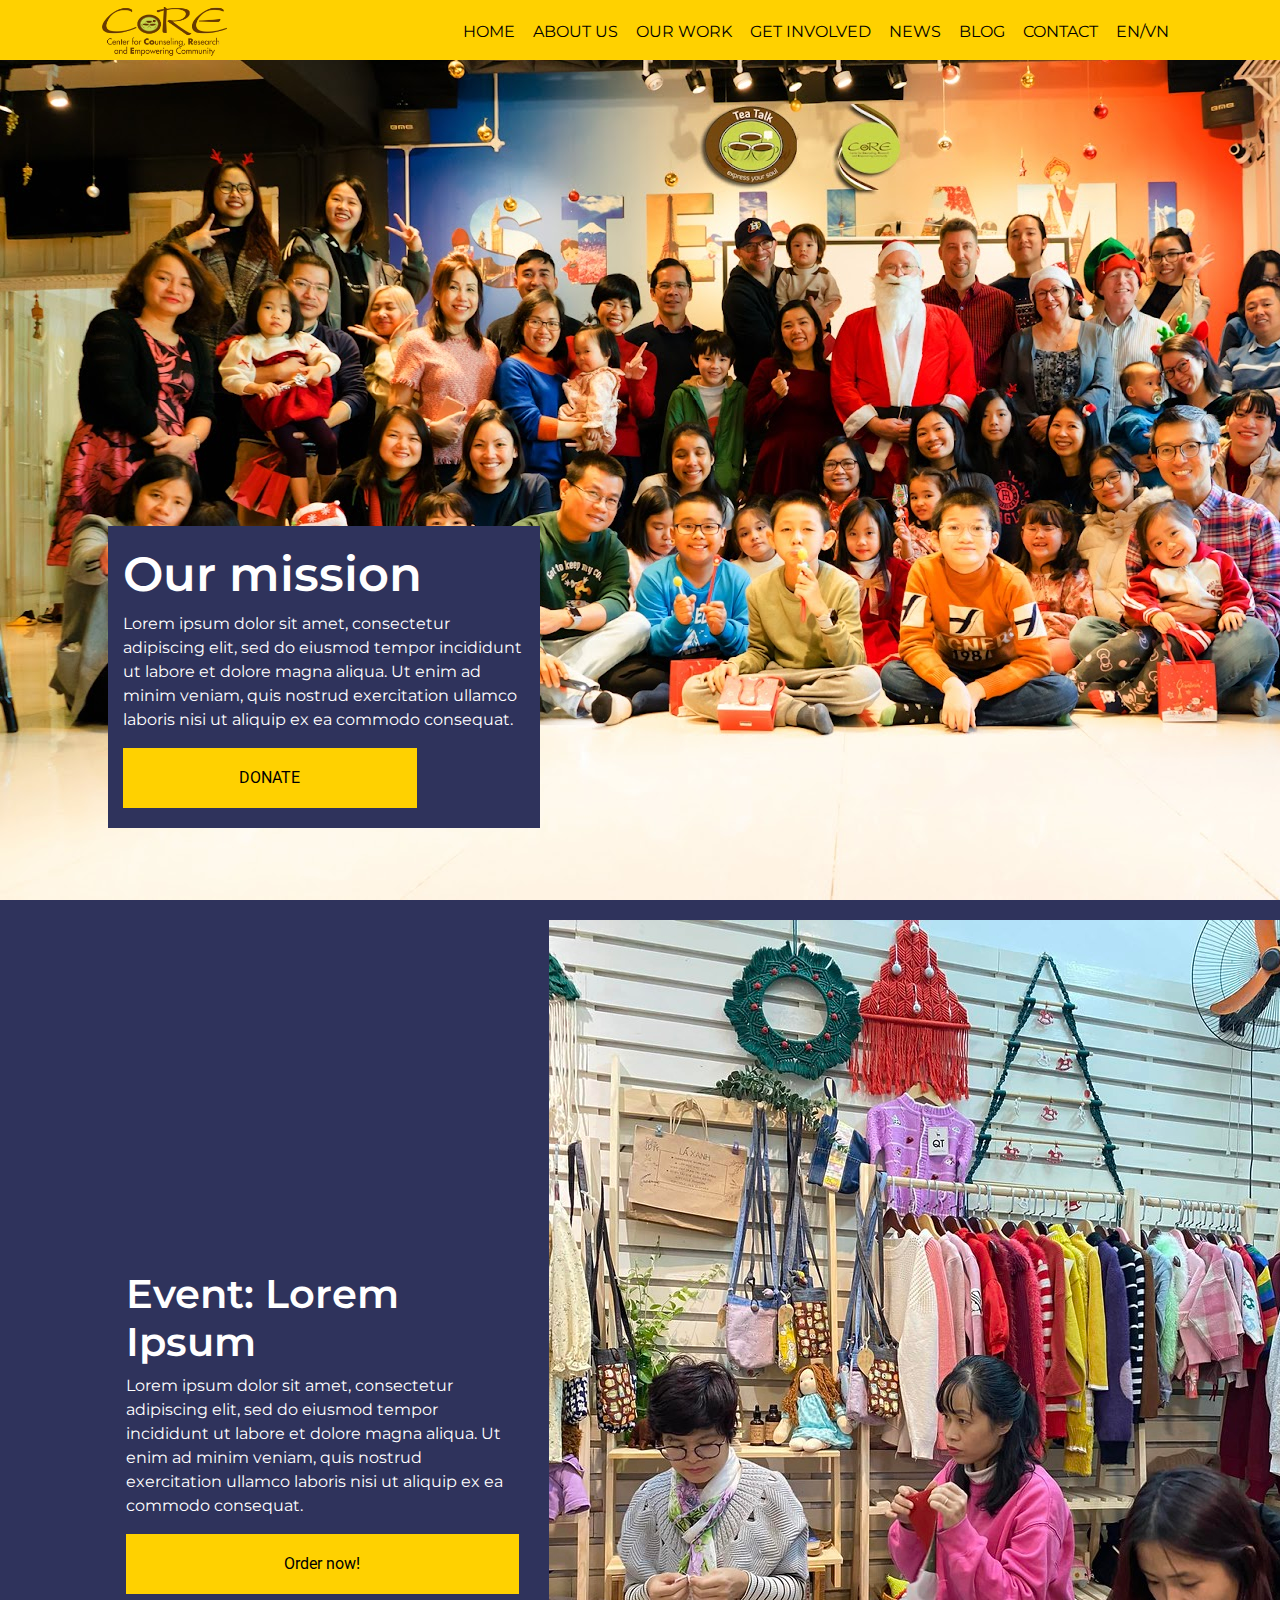
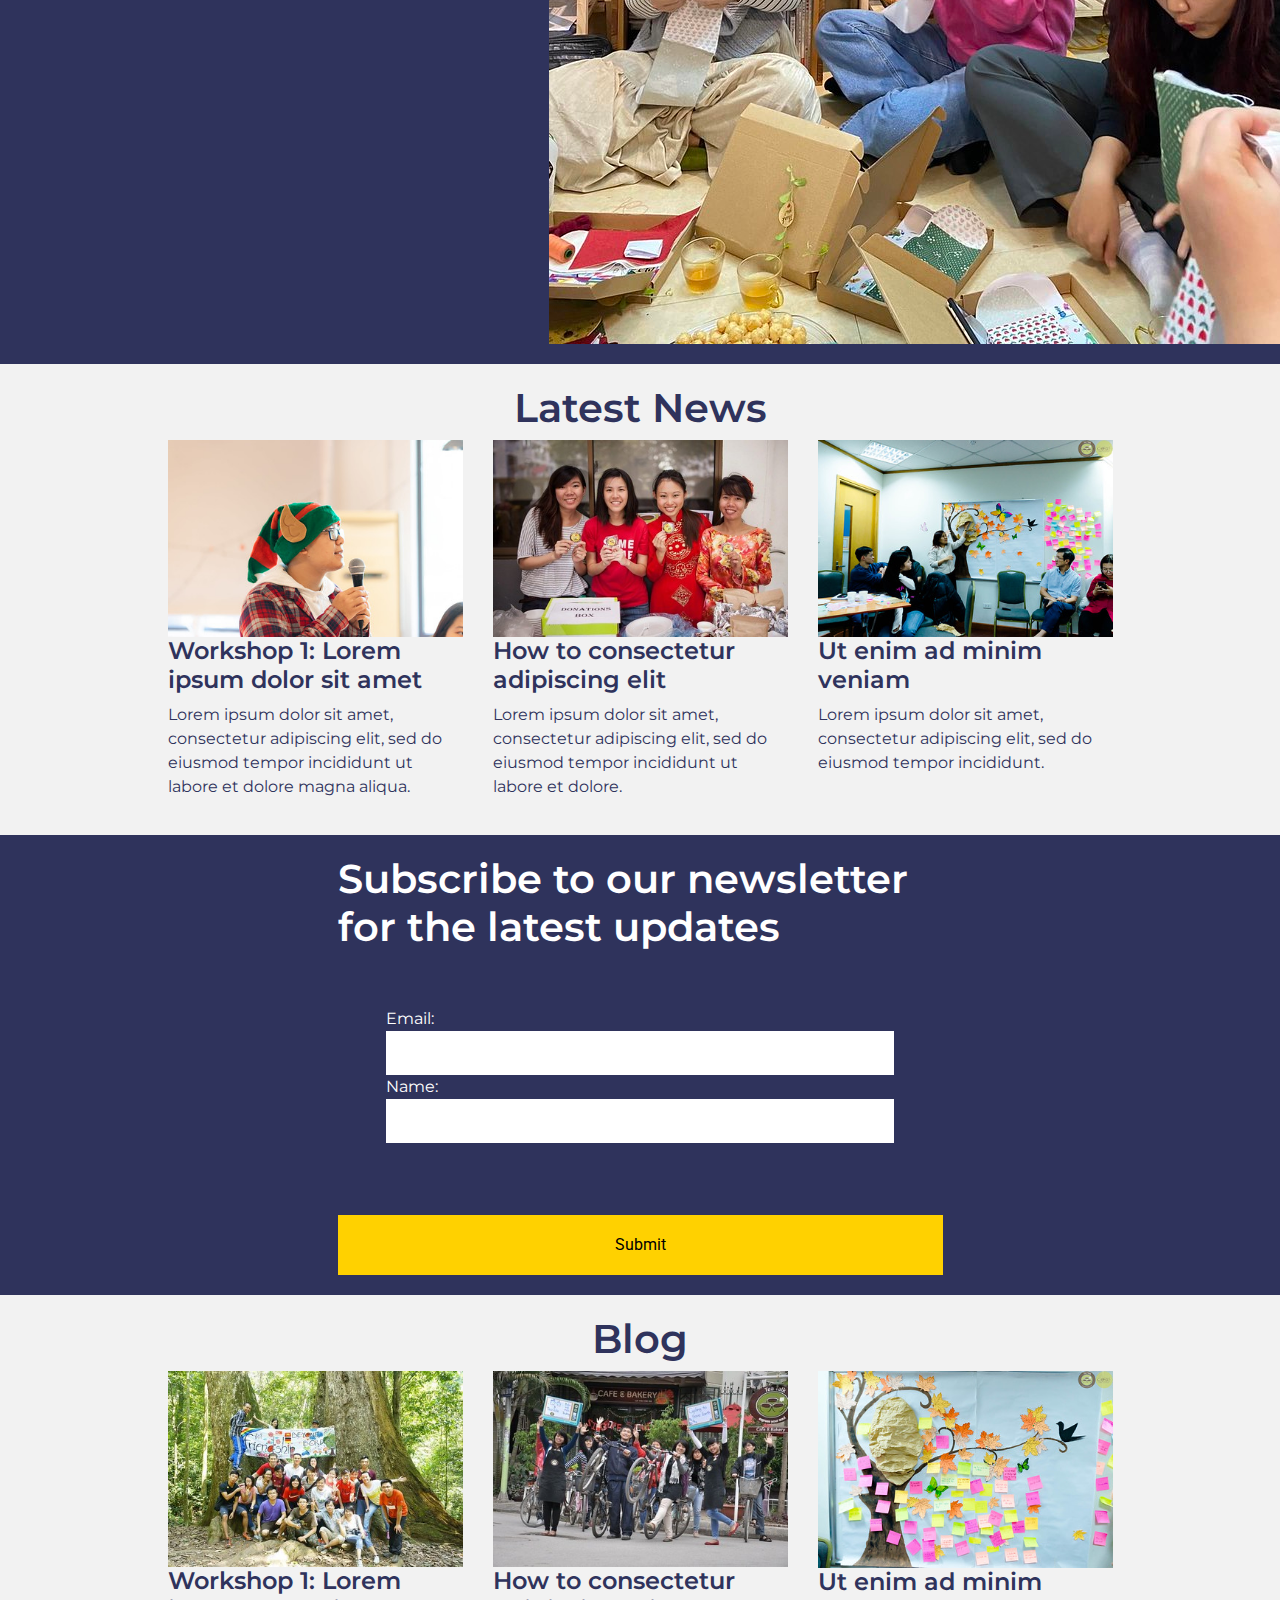
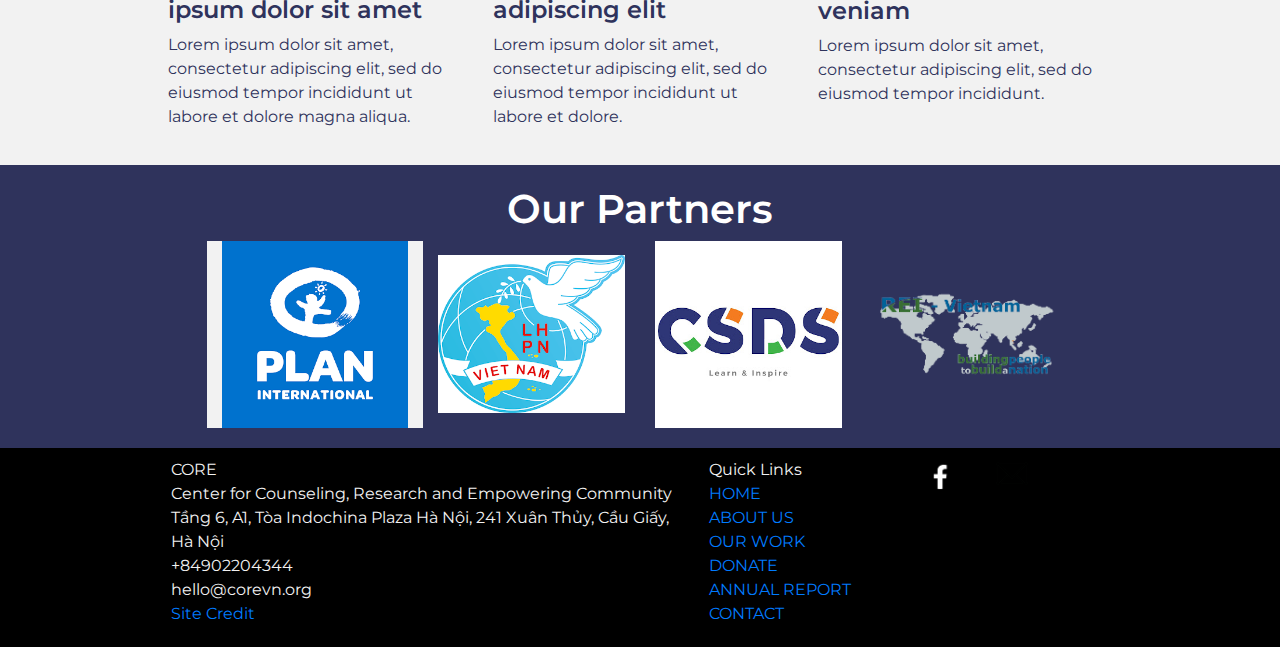
<file: index.html>
<!doctype html>
<html>
<head>
<meta charset="utf-8">
<title>1 Page Microsite for Event</title>
	
<link href="style.css" rel="stylesheet" type="text/css">
	<link rel="stylesheet" href="https://maxcdn.bootstrapcdn.com/bootstrap/4.0.0/css/bootstrap.min.css" integrity="sha384-Gn5384xqQ1aoWXA+058RXPxPg6fy4IWvTNh0E263XmFcJlSAwiGgFAW/dAiS6JXm" crossorigin="anonymous">
	<meta name="viewport" content="width=device-width, initial-scale=1">
	<link href="https://fonts.googleapis.com/css2?family=Bungee&family=Fredoka+One&family=Montserrat:wght@400;600&family=Roboto:wght@400;700&display=swap" rel="stylesheet">

</head>

<body>
	

<header>
	<a href="http://opax.swin.edu.au/~102436746/4Page%20HTML/#id=s8edgn&p=home" id="logo"><img src="images/core-logo.png" alt "Logo of The Cone"  height= "60px"> </a>
	<nav>
	<a href = "#" id="menu-icon"></a>
	<ul>
 			<li><a href="http://opax.swin.edu.au/~102436746/4Page%20HTML/#id=s8edgn&p=home">HOME</a></li>
			<li><a href="http://opax.swin.edu.au/~102436746/4Page%20HTML/#id=d6uw0s&p=about&c=1">ABOUT US</a></li>
  			<li><a href="http://opax.swin.edu.au/~102436746/4Page%20HTML/#id=2ojl40&p=ice_cream&c=1">OUR WORK</a></li>
  			<li><a href="http://opax.swin.edu.au/~102436746/4Page%20HTML/#id=iqj639&p=whats_on&c=1">GET INVOLVED</a></li>
  			<li><a href="http://opax.swin.edu.au/~102436746/4Page%20HTML/#id=iqj639&p=whats_on&c=1">NEWS</a></li>
			<li><a href="http://opax.swin.edu.au/~102436746/4Page%20HTML/#id=fwsvxu&p=page_not_found&c=1">BLOG</a></li>
			<li><a href="http://opax.swin.edu.au/~102436746/4Page%20HTML/#id=fwsvxu&p=page_not_found&c=1">CONTACT</a></li>
			<li><a href="http://opax.swin.edu.au/~102436746/4Page%20HTML/#id=fwsvxu&p=page_not_found&c=1">EN/VN</a></li>
			
			</ul>
	
	</nav>
	<!--<a href="http://opax.swin.edu.au/~102436746/4Page%20HTML/#id=fwsvxu&p=page_not_found" id="cart"><img src="images/cart.png" alt "Cart Icon"  height= "40px"> </a>-->
	
	
</header>
	
	
	<!-- Our mission -->		
	<div class="container-fluid hero-image-section-style"  >
		
		<div class = "row first-section-text-area">
		<div class = "col-0 col-md-1 col-lg-1">
			</div>
		<div class ="col-12 col-md-6 col-lg-4 black-overlay " >
			<h1> Our mission</h1>
			
			<p>Lorem ipsum dolor sit amet, consectetur adipiscing elit, sed do eiusmod tempor incididunt ut labore et dolore magna aliqua. Ut enim ad minim veniam, quis nostrud exercitation ullamco laboris nisi ut aliquip ex ea commodo consequat.</p> 
		<div class = "row">
		<div class = "col-6 col-md-9 col-lg-9 ">
			<a href="#bottom" ><button href="bottom">DONATE</button></a>
			</div>	
 	
		</div>
	</div>
	</div>
	
	
	</div>

	
	<!--Event-->
	<div class = "row blue-strip-style ver-align-cen" >
		<div class = "col-0 col-md-1 col-lg-1">
			</div>
		<div class ="col-12 col-md-4 col-lg-4">
			<h2>Event: Lorem Ipsum</h2>
			<p>Lorem ipsum dolor sit amet, consectetur adipiscing elit, sed do eiusmod tempor incididunt ut labore et dolore magna aliqua. Ut enim ad minim veniam, quis nostrud exercitation ullamco laboris nisi ut aliquip ex ea commodo consequat.</p>
			<a href = "http://opax.swin.edu.au/~102436746/4Page%20HTML/#id=2ojl40&p=ice_cream"><button>Order now!</button></a>
		</div>
		<div class = "col-12 col-md-6 col-lg-6">
			<!--fit this image inside div-->	
			<img src = "images/event.jpg" alt = "Donation Icon" height = "100%">
		</div>
		
	</div>
		
	
	<div class="row off-white-area-style justify-content-center" >
		<div class="row justify-content-center">
		<div class = "col-12 col-md-12 col-lg-12" >
		<h2 > Latest News</h2>
		</div>
		</div>

		<div class="row justify-content-center">
		<div class = "col-6 col-md-4 col-lg-3" style = "background-color: #F2F2F2">
			<img  class = "img-responsive" src ="images/news/news02.jpg" alt = "Image of Strawberry White Chocolate Ice Cream"  width = "100%">
			<h3>Workshop 1: Lorem ipsum dolor sit amet</h3>
			<p> 
				Lorem ipsum dolor sit amet, consectetur adipiscing elit, sed do eiusmod tempor incididunt ut labore et dolore magna aliqua.
				</p>
		</div>
		
		<div class = "col-6 col-md-4 col-lg-3 ">
			<img src = "images/news/news03.jpg" alt = "Image of Passion Fruits Ice Cream" width = "100%" >
			<h3> How to consectetur adipiscing elit</h3>
			<p> 
				Lorem ipsum dolor sit amet, consectetur adipiscing elit, sed do eiusmod tempor incididunt ut labore et dolore.
				</p>
		</div>
		
		<div class = "col-6 col-md-4 col-lg-3  ">
			<img src ="images/news/news04.jpg" alt = "Image of Pineapple Ice Cream" width = "100%">
			<h3>Ut enim ad minim veniam</h3>
			<p> 
				Lorem ipsum dolor sit amet, consectetur adipiscing elit, sed do eiusmod tempor incididunt.
				</p>
		</div>
	
		
		<!--<div class = "col-6 col-md-4 col-lg-3  ">
			<img  src = "images/news/news05.jpg" alt = "Image of Blueberry Ice Cream" width = "100%">
			<h3>Duis aute irure dolor in</h3>
			<p> 
				Lorem ipsum dolor sit amet, consectetur adipiscing elit, sed do eiusmod tempor incididunt ut.
				</p>
		</div>-->
		
		</div>
		

	</div>
		
	<!-- Newsletter Sign up -->
	<div class="row justify-content-center blue-strip-style"  id="bottom">
		<div class = "col-12 col-md-6 col-lg-6"  >
			<h2> Subscribe to our newsletter for the latest updates</h2>
			<form> 
			Email: <input type = "text"><br> 
			Name:<input type = "text"><br>
			<br>
			</form>
			<a href = "http://opax.swin.edu.au/~102436746/4Page%20HTML/#id=gyvanx&p=submitted"> <button>Submit</button> </a>
		</div>
	</div>		
	
	
	
	<!--Blog-->
		<div class="row off-white-area-style justify-content-center" >
		<div class="row justify-content-center">
		<div class = "col-12 col-md-12 col-lg-12" >
		<h2>Blog</h2>
		</div>
		</div>

		<div class="row justify-content-center">
		<div class = "col-6 col-md-4 col-lg-3" style = "background-color: #F2F2F2">
			<img  class = "img-responsive" src ="images/news/blog01.jpg" alt = "Image of Strawberry White Chocolate Ice Cream"  width = "100%">
			<h3>Workshop 1: Lorem ipsum dolor sit amet</h3>
			<p> 
				Lorem ipsum dolor sit amet, consectetur adipiscing elit, sed do eiusmod tempor incididunt ut labore et dolore magna aliqua.
				</p>
		</div>
		
		<div class = "col-6 col-md-4 col-lg-3 ">
			<img src = "images/news/blog02.jpg" alt = "Image of Passion Fruits Ice Cream" width = "100%" >
			<h3> How to consectetur adipiscing elit</h3>
			<p> 
				Lorem ipsum dolor sit amet, consectetur adipiscing elit, sed do eiusmod tempor incididunt ut labore et dolore.
				</p>
		</div>
		
		<div class = "col-6 col-md-4 col-lg-3  ">
			<img src ="images/news/blog03.jpg" alt = "Image of Pineapple Ice Cream" width = "100%">
			<h3>Ut enim ad minim veniam</h3>
			<p> 
				Lorem ipsum dolor sit amet, consectetur adipiscing elit, sed do eiusmod tempor incididunt.
				</p>
		</div>
	
		
		<!--<div class = "col-6 col-md-4 col-lg-3  ">
			<img  src = "images/news/news05.jpg" alt = "Image of Blueberry Ice Cream" width = "100%">
			<h3>Duis aute irure dolor in</h3>
			<p> 
				Lorem ipsum dolor sit amet, consectetur adipiscing elit, sed do eiusmod tempor incididunt ut.
				</p>
		</div>-->
		
		</div>
		

	</div>
	
	
	<!--Our partners-->
		<div class="row blue-strip-style justify-content-center" >
		<div class="row justify-content-center">
		<!--<div class = "col-12 col-md-12 col-lg-12" >-->
		<h2>Our Partners</h2>
		<!--</div>-->
		</div>

		<div class="row justify-content-center ver-align-cen">
		<div class = "col-6 col-md-4 col-lg-2" style = "background-color: #F2F2F2">
			<img  class = "img-responsive" src ="images/partner-logos/Plan.png" alt = "Image of Strawberry White Chocolate Ice Cream"  width = "100%">
			
		</div>
		
		<div class = "col-6 col-md-4 col-lg-2 ">
			<img src = "images/partner-logos/Hoi LHPN VN.png" alt = "Image of Passion Fruits Ice Cream" width = "100%" >
			
		</div>
		
		<div class = "col-6 col-md-4 col-lg-2  ">
			<img src ="images/partner-logos/CSDS.jpg" alt = "Image of Pineapple Ice Cream" width = "100%">
			
		</div>
		
		<div class = "col-6 col-md-4 col-lg-2  ">
			<img src ="images/partner-logos/REI-VN Logo (TransparentBackground).png" alt = "Image of Pineapple Ice Cream" width = "100%">
			
		</div>
	
	
	
	
	
	
		
		<!--<div class = "col-6 col-md-4 col-lg-3  ">
			<img  src = "images/news/news05.jpg" alt = "Image of Blueberry Ice Cream" width = "100%">
			<h3>Duis aute irure dolor in</h3>
			<p> 
				Lorem ipsum dolor sit amet, consectetur adipiscing elit, sed do eiusmod tempor incididunt ut.
				</p>
		</div>-->
		
		</div>
		

	</div>
	
	
	
	
	
	<!--Footer -->
	<div class = "row footer-style justify-content-center">
		<div class = "col-6 col-md-4 col-lg-5">
			<p >
			CORE <br>
			Center for Counseling, Research and Empowering Community<br>
			Tầng 6, A1, Tòa Indochina Plaza Hà Nội, 241 Xuân Thủy, Cầu Giấy, Hà Nội<br>
			+84902204344<br>
			hello@corevn.org<br>
			<a href="sitecredit.html" >Site Credit </a>
			</p>
			</div>
		<div class = "col-6 col-md-4 col-lg-2" >
			<p> Quick Links <br>
 			<a href="http://opax.swin.edu.au/~102436746/4Page%20HTML/#id=s8edgn&p=home">HOME</a><br>
			<a href="http://opax.swin.edu.au/~102436746/4Page%20HTML/#id=d6uw0s&p=about&c=1">ABOUT US</a><br>
  			<a href="http://opax.swin.edu.au/~102436746/4Page%20HTML/#id=2ojl40&p=ice_cream&c=1">OUR WORK</a><br>
  			<a href="http://opax.swin.edu.au/~102436746/4Page%20HTML/#id=iqj639&p=whats_on&c=1">DONATE</a><br>
			<a href="http://opax.swin.edu.au/~102436746/4Page%20HTML/#id=fwsvxu&p=page_not_found&c=1">ANNUAL REPORT</a><br>
			<a href="http://opax.swin.edu.au/~102436746/4Page%20HTML/#id=fwsvxu&p=page_not_found&c=1">CONTACT</a>
			

			</div>
	
		<div class = "col-6 col-md-4 col-lg-2" >
			<a  href = "https://www.facebook.com/"><img class = "social-icon" src ="images/f_logo_RGB-Black_58.png" alt = "Facebook Icon"></a>
			<a class = "social-icon" href = "https://www.instagram.com/"><img class = "social-icon" src = "images/glyph-logo_May2016.png" alt = "Instagram Icon"></a>
			<a class = "social-icon" href = "http://opax.swin.edu.au/~102436746/4Page%20HTML/#id=d6uw0s&p=about"><img class = "social-icon" src ="images/Email2.png" alt = "Email Icon"></a>
			
			</div>
			 
		</div>

	
	
	
	</div>
	
	
	<!--- extra </div>	-->

</body>
</html>
</file>
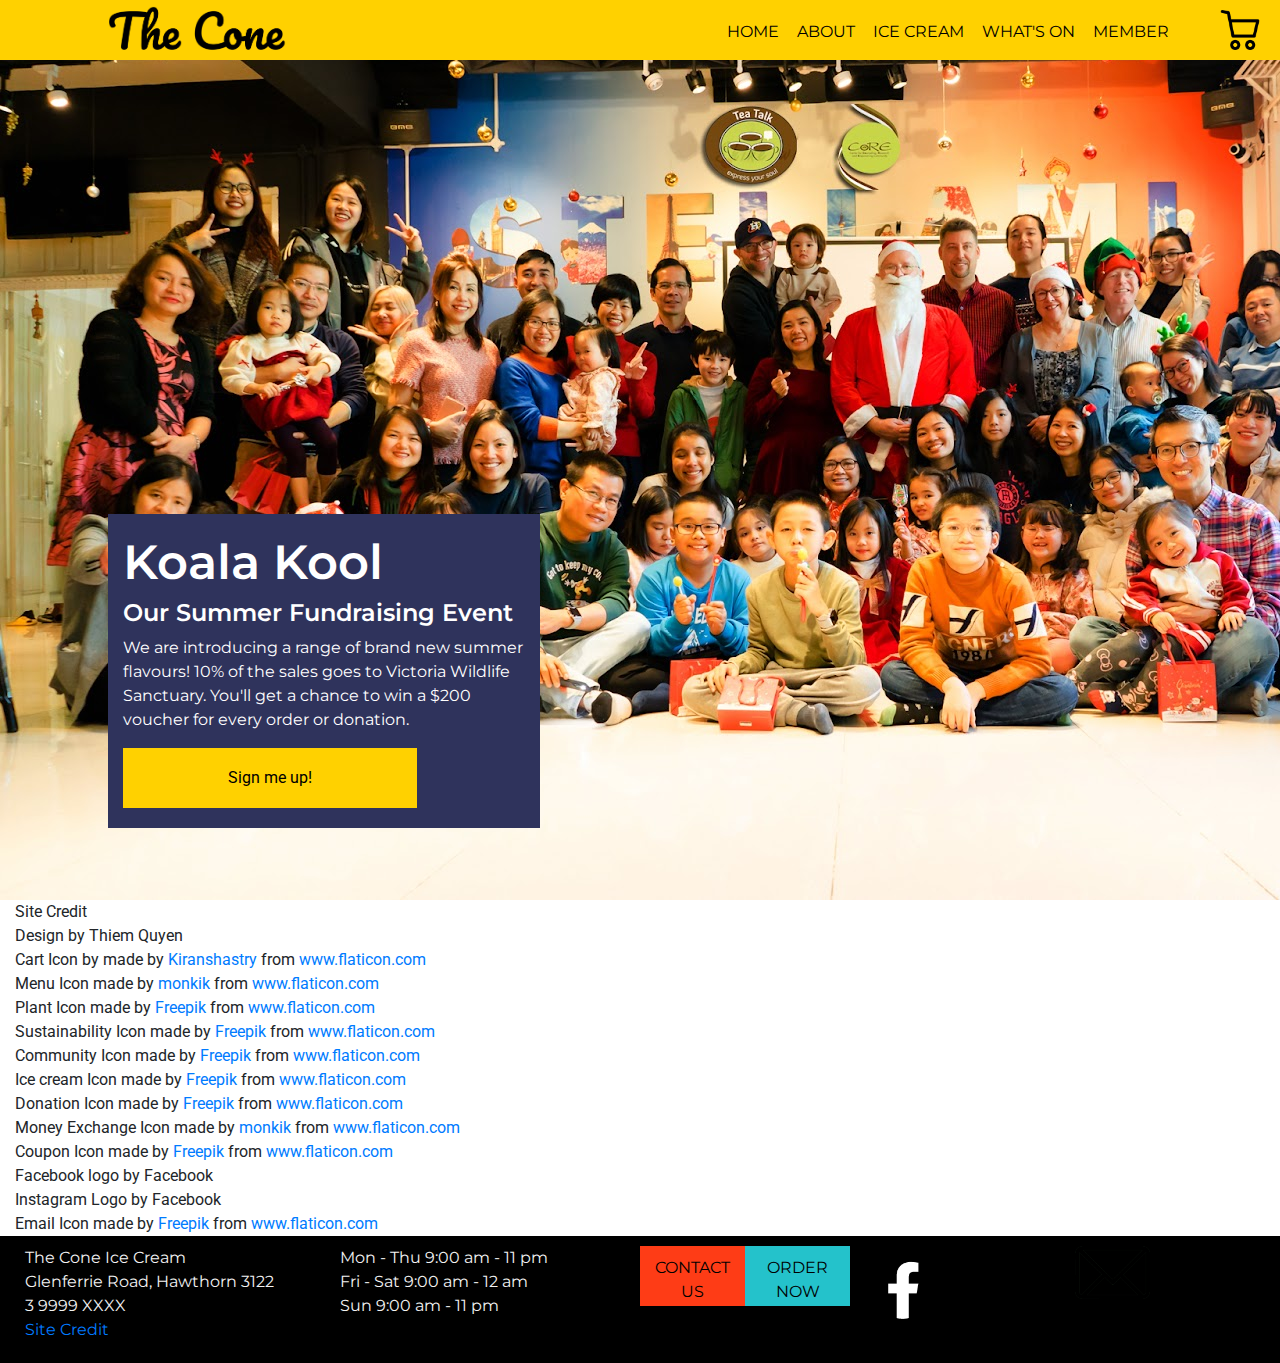
<file: sitecredit.html>
<!doctype html>
<html>
<head>
<meta charset="utf-8">
<title>1 Page Microsite for Event</title>
	
<link href="style.css" rel="stylesheet" type="text/css">
	<link rel="stylesheet" href="https://maxcdn.bootstrapcdn.com/bootstrap/4.0.0/css/bootstrap.min.css" integrity="sha384-Gn5384xqQ1aoWXA+058RXPxPg6fy4IWvTNh0E263XmFcJlSAwiGgFAW/dAiS6JXm" crossorigin="anonymous">
	<meta name="viewport" content="width=device-width, initial-scale=1">
	<link href="https://fonts.googleapis.com/css2?family=Bungee&family=Fredoka+One&family=Montserrat:wght@300;600&family=Roboto:wght@400;700&display=swap" rel="stylesheet">

</head>

<body>
	<!--Navigation Bar-->
	<!--	<div class="fixed-top fixed-header"> 
		<div class = "row">
		<div class = "col-6 col-md-4 col-lg-4">
			<a href = "home.html"> <img src="images/The Cone 02-01.png" alt "Logo of The Cone"  height= "50px"> </a>
			</div>	
		<div class = "col-6 col-md-8 col-lg-8">	
			<ul>
 			<li><a href="home.html">HOME</a></li>
			<li><a href="about.html">ABOUT</a></li>
  			<li><a href="icecream.html">ICE CREAM</a></li>
  			<li><a href="whatson">WHAT'S ON</a></li>
			<li style="float:right"><a class="active" href="#cart.html">Cart</a></li>
					</ul>
				</div>
			</div>
	</div> -->
	

<header>
<!--	<a href = "home.html"> <img src="images/The Cone 02-01.png" alt "Logo of The Cone"  height= "50px"> </a>
	-->
	<a href="home.html" id="logo"><img src="images/The Cone 02-01.png" alt "Logo of The Cone"  height= "60px"> </a>
		
	<nav>
	<a href = "#" id="menu-icon"></a>
	<ul>
 			<li><a href="home.html">HOME</a></li>
			<li><a href="about.html">ABOUT</a></li>
  			<li><a href="icecream.html">ICE CREAM</a></li>
  			<li><a href="whatson">WHAT'S ON</a></li>
			<li><a href="member.html">MEMBER</a></li>
			</ul>
	
	</nav>
	<a href="cart.html" id="cart"><img src="images/cart.png" alt "Cart Icon"  height= "40px"> </a>
	
	
</header>	
	<!--First Section-->
		
			
<div class="container-fluid hero-image-section-style" style ="background-color:#000000" >
		
		<div class = "row first-section-text-area">
		<div class = "col-0 col-md-1 col-lg-1">
			</div>
		<div class =" col-12 col-md-6 col-lg-4 black-overlay " >
			<h1> Koala Kool</h1>
			<h3> Our Summer Fundraising Event</h3>
			<p>We are introducing a range of brand new summer flavours! 10% of the sales goes to Victoria Wildlife Sanctuary. You'll get a chance to win a $200 voucher for every order or donation.</p> 
		<div class = "row">
		<div class = "col-6 col-md-9 col-lg-9 ">
			<button> Sign me up!</button>
			</div>	
 	
		</div>
	</div>
	</div>
	
	
	</div>
	<!--<div class ="row">
		<div class = "col-6 col-md-3 col-lg-3 first-section-text-area ">
			<button> Sign me up!</button>
		</div>
 	</div>-->

	<div class="container-fluid"> 
			<div class = "row">
				<div class = "col-12 ">
					
				Site Credit <br>
				Design by Thiem Quyen <br> 
					
				 <div>Cart Icon by made by <a href="https://www.flaticon.com/authors/kiranshastry" title="Kiranshastry">Kiranshastry</a> from <a href="https://www.flaticon.com/" title="Flaticon">www.flaticon.com</a></div>

				
				
				<div>Menu Icon made by <a href="https://www.flaticon.com/authors/monkik" title="monkik">monkik</a> from <a href="https://www.flaticon.com/" title="Flaticon">www.flaticon.com</a></div>
				
				<div>Plant Icon made by <a href="https://www.flaticon.com/authors/freepik" title="Freepik">Freepik</a> from <a href="https://www.flaticon.com/" title="Flaticon">www.flaticon.com</a></div>
					
				<div>Sustainability Icon made by <a href="https://www.flaticon.com/authors/freepik" title="Freepik">Freepik</a> from <a href="https://www.flaticon.com/" title="Flaticon">www.flaticon.com</a></div>	
				
				<div>Community Icon made by <a href="https://www.flaticon.com/authors/freepik" title="Freepik">Freepik</a> from <a href="https://www.flaticon.com/" title="Flaticon">www.flaticon.com</a></div>
									
				<div>Ice cream Icon made by <a href="https://www.flaticon.com/authors/freepik" title="Freepik">Freepik</a> from <a href="https://www.flaticon.com/" title="Flaticon">www.flaticon.com</a></div>
					
				
				<div>Donation Icon made by <a href="https://www.flaticon.com/authors/freepik" title="Freepik">Freepik</a> from <a href="https://www.flaticon.com/" title="Flaticon">www.flaticon.com</a></div>
				
				<div>Money Exchange Icon made by <a href="https://www.flaticon.com/authors/monkik" title="monkik">monkik</a> from <a href="https://www.flaticon.com/" title="Flaticon">www.flaticon.com</a></div>
			
				<div>Coupon Icon made by <a href="https://www.flaticon.com/authors/freepik" title="Freepik">Freepik</a> from <a href="https://www.flaticon.com/" title="Flaticon">www.flaticon.com</a></div>			
				
				Facebook logo by Facebook <br>
			
				Instagram Logo by Facebook
				<div>Email Icon made by <a href="https://www.flaticon.com/authors/freepik" title="Freepik">Freepik</a> from <a href="https://www.flaticon.com/" title="Flaticon">www.flaticon.com</a></div>
				</div>
	</div>
	
			
	
		
	
	
	
	<!--Second section - below the first scroll-->
	
	
	<div class = "row footer-style">
		
		
	
		<div class = "col-6 col-md-3 col-lg-3 ">
			<p >
			The Cone Ice Cream <br>
			Glenferrie Road, Hawthorn 3122 <br>
			3 9999 XXXX <br>
			<a href="sitecredit.html" >Site Credit </a>
			</p>
			</div>
		<div class = "col-6 col-md-3 col-lg-3 " >
			<p> Mon - Thu 9:00 am - 11 pm <br>
			Fri - Sat    9:00 am - 12 am <br>
			Sun           9:00 am - 11 pm</p>
			</div>
		
		
		<div class = "col-3 col-md-1 col-lg-1" style = "padding: 0px">
			<a href="about.html"><button style = "background-color: #FE3C16">CONTACT US</button></a>
			</div>
		<div class = "col-3 col-md-1 col-lg-1" style = "padding: 0px">
			<a href="icecream.html"><button style = "background-color: #24C2CB"> ORDER NOW</button></a>
			</div>
		<div class = "col-2 col-md-1 col-lg-1">
			<a href = "https://www.facebook.com/"><img src ="images/f_logo_RGB-Black_58.png" alt = "Facebook Icon" width=  "100%"></a>
			</div> 
		<div class = "col-2 col-md-1 col-lg-1">
			<a  href = "https://www.instagram.com/"><img src = "images/glyph-logo_May2016.png" alt = "Instagram Icon" width = "100%" ></a>
			</div>
		<div class = "col-2 col-md-1 col-lg-1">
			<a href = 	"about.html"><img src ="images/Email2.png" alt = "Email Icon" width = "100%"> </a>
			</div>
	
	
	</div>
	</div>	

</body>
</html>
</file>
<file: style.css>
@charset "utf-8";
/* CSS Document */


div h1 {
	/*font-family: 'Fredoka One', cursive;*/
	font-family:'Montserrat','Roboto',  sans-serif;
	font-weight: 600;
	font-size: 3em;
	/*font-weight: normal;*/
}
	
div h2{
	font-family:'Montserrat', 'Roboto', sans-serif;
	font-weight: 600;
	font-size: 2.5em;
	/*font-weight: normal;*/
	
	}

div h3{
	font-family:'Montserrat', sans-serif;
	font-weight: 600;
	font-size: 1.5em;
}

div p{
	font-family: 'Montserrat', 'Roboto', sans-serif;
	font-size: 1em;
	font-weight: 400;
	}


.button-style {
	color: #000000;
	background-color: #FFD100;
	
	height: 8%;
	text-align: center; 
	font-family: 'Montserrat', 'Roboto', sans-serif;	
	font-size: 1em;
	font-weight: 400;


}

button{
	color: #000000;
	
	
	background: #F2E205; /*bright yellow*/
	background-color: #C7D647; /*pear*/
	background-color: #FFD100;
	height: 60px;
	text-align: center; 
	border: 0px;
	width : 100%;
	padding: 10px;
	align-content: center;
	font-family: 'Montserrat', 'Roboto', sans-serif;	
	font-size: 1em;
	font-weight: 400;


		
}
button:hover{
	background-color: #24C2CB
}






form{
	padding: 8%;
	font-family: 'Montserrat', 'Roboto', sans-serif;	
	font-size: 1em;
	font-weight: 400;

}

input{
	width : 100%;
	border: none;
	padding: 10px;
	
}


.footer-style
{
	font-family: 'Montserrat', 'Roboto', sans-serif;
	color: #f2f2f2;
	font-size: 1em;
	font-weight: 400;
	padding: 10px 10px 5px 10px;
	border: none;
	/*background-color: #FFD100;*/
	background-color: #000000;
}

.blue-strip-style{
	padding: 20px;
	color: white;
	background-color: #2F335C;
	
}

.off-white-area-style{
	background-color: #F2F2F2;
	padding: 20px;
	color: #2F335C;
	max-height: 100vh;	
}




.black-overlay{
	color: white;
	padding: 20px;
	background-color: #8C0303;
	background-color: #2F335C;
	
	background-blend-mode: color;
}



.image{
	position: relative ;
	width: 100%;
	}

/*special class that aligns content center vertically*/
.ver-align-cen{
    display: flex;
    align-items: center;
}

.social-icon{
	max-width: 2REM;
	min-width: 1REM;
	mix-blend-mode: normal;
}



@media ONLY screen and (min-width: 768px){
.first-section-text-area{
	position: absolute;
	bottom: 8%;	
	}
	.hero-image-section-style{
	position: relative;
	width: 100%;
	height: 100vh;
	padding: 0px;
	margin: 0px;
	/*background-image: url("images/pexels-photo-146000.jpg");*/
	background-image: url("images/big-photo.jpg");
	background-size:cover;
	background-repeat:no-repeat;


	}	
		
	}


@media ONLY screen and (max-width: 768px) {
	.first-section-text-area{
		position: absolute; 
		bottom:0px;	
	}
	.hero-image-section-style{
	position:relative;
	
	width: 100%;
	height: 100vh;
	
	padding: 0px;
	margin-top: 50px;
	margin-bottom: 0px;
	margin-left: 0px;
	margin-right: 0px;
	background-position:top;
	background-image: url("images/pexels-photo-146000 - Copy.jpg");
	background-color:#2F335C;
	background-size:contain;
	background-repeat: no-repeat
	}
	}







/*Nav Bar*/



li a {
  display: block;
  color: black;
  text-align: center;
  padding: 15px 4px 0px;
  text-decoration: none;
}
header {
	/*background: #FFD100;*/ /*original yellow*/
	
	
	background: #0583F2; /*electric blue, too bright*/
	background: #F2F2F2; /*off white*/
	background: #F2E205; /*bright yellow*/
	/*background: #2F335C;*/
	
	
	background: #F2E205; /*bright yellow*/
	background: #C7D647; /*pear*/
	background: #FFD100; /*original yellow*/
	width: 100%;
	height: 60px;
	position: fixed;
	top: 0;
	left: 0;
	padding-left: 8%;
	padding-right: 8%;
	border-bottom: 0px;
	z-index: 100;
	
	}

#logo {
	}
	
	

nav {
	float: right;
	padding: 0px;
	font-family: 'Montserrat', 'Roboto', sans-serif;
	}

#cart{
	position: absolute;
	top: 10px;
	right: 20px;
	}

#menu-icon {

	display: hidden;
	width: 40px;
	height: 40px;
	background: #FFD100 url("images/menu2.png") center;
	background-size: 40px;
	}
a:hover#menu-icon{
	background-color: #F2F2F2;
	border-radius: 4px 4px 0 0;
}

ul {
	list-style: none;
	margin: 0;
	padding: 0;
	background-color: "#FFD100";
}

li{
	display: inline-block;
	float: left;
	padding: 5px;
}

	

@media ONLY screen and (max-width: 768px){
	header {
		position: fixed;
		padding-left: 0%;
		padding-right: 0%;
	}
	#logo {
	position: absolute;
    top: 50%;
    left: 50%;	
	transform: translate(-50%, -50%);
	margin-right: -50%;
	}

	
	nav {
	float: left;
	padding: 0px;
	padding-top: 10px;
	}
	
	#menu-icon {
		position: absolute;
		left: 20px;
		display:inline-block;
	
	}

	nav ul, nav:active ul{
	display: none;
	position: absolute;
	padding: 15px;
	background: #f2f2f2;
	border: 5px solid #FFF;
	right: 20px;
	top: 60px;
	width: 100%;
	border-radius: 0px 0px 0px 0px
	}
	
	nav li {
	text-align: center;
	width: 100%;
	padding: 20px 0;
	margin: 0;
	}

	nav:hover ul {
	display: block;
	}
}
</file>
